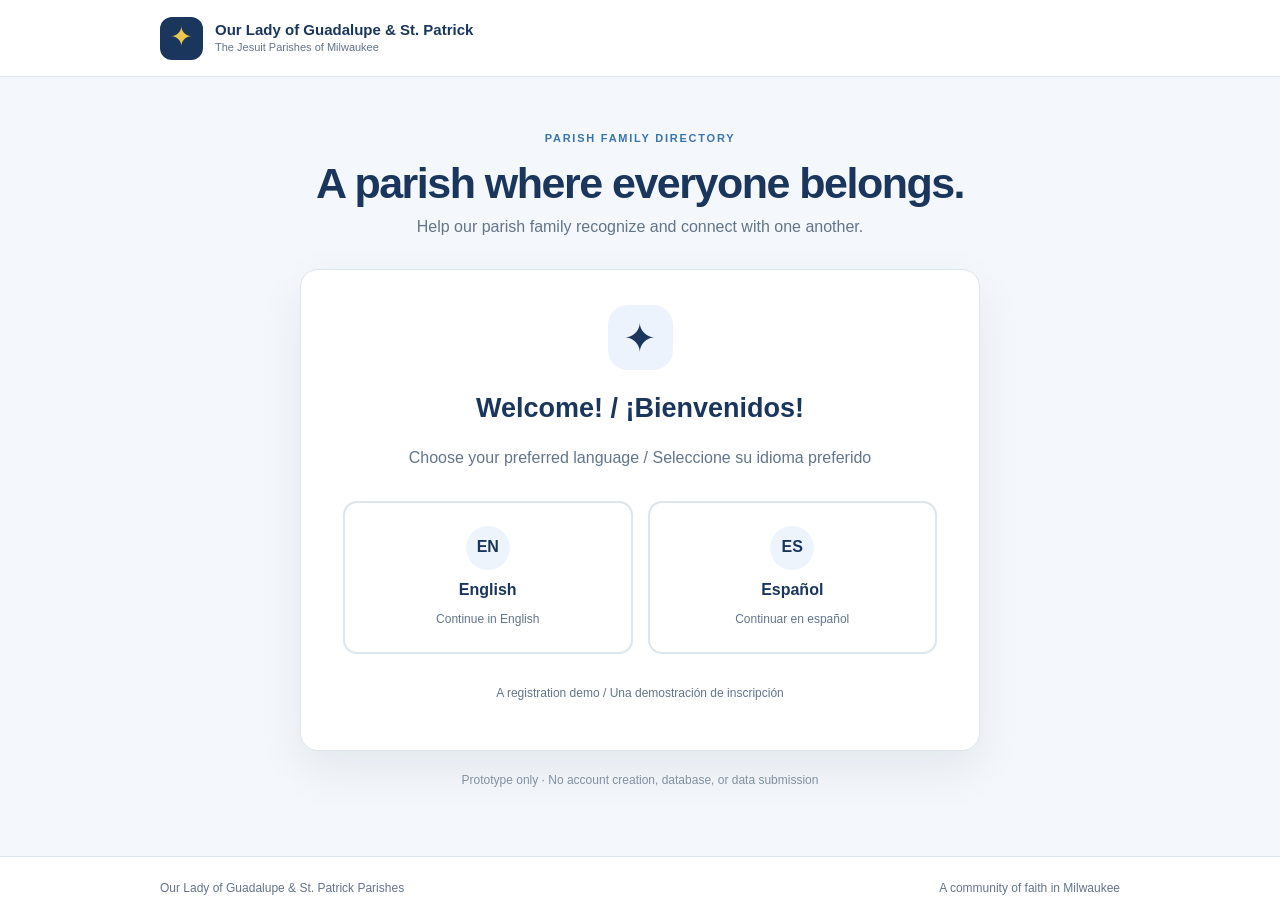
<file: directory/index.html>
<!DOCTYPE html>
<html lang="en">
 <head>
  <meta charset="utf-8"/>
  <meta content="width=device-width, initial-scale=1" name="viewport"/>
  <title>
   Parish Family Directory | Our Lady of Guadalupe &amp; St. Patrick
  </title>
  <link href="css/directory.css" rel="stylesheet"/>
  <script defer="" src="js/directory.js">
  </script>
 </head>
 <body>
  <header class="site-header">
   <div class="container header-content">
    <a class="brand" href="../index.html">
     <span class="brand-symbol">
      ✦
     </span>
     <span>
      <strong>
       Our Lady of Guadalupe &amp; St. Patrick
      </strong>
      <small data-i18n="parishes">
       The Jesuit Parishes of Milwaukee
      </small>
     </span>
    </a>
    <button class="language-toggle" hidden="" id="language-toggle" type="button">
    </button>
   </div>
  </header>
  <main class="container main-area">
   <div class="intro">
    <span class="eyebrow" data-i18n="eyebrow">
     PARISH FAMILY DIRECTORY
    </span>
    <h1 data-i18n="heading">
     A parish where everyone belongs.
    </h1>
    <p data-i18n="tagline">
     Help our parish family recognize and connect with one another.
    </p>
   </div>
   <section aria-labelledby="language-title" class="panel language-screen" id="language-screen">
    <div class="welcome-mark">
     ✦
    </div>
    <h2 id="language-title">
     Welcome! / &iexcl;Bienvenidos!
    </h2>
    <p>
     Choose your preferred language / Seleccione su idioma preferido
    </p>
    <div class="language-options">
     <button class="language-option" data-language="en" type="button">
      <span class="language-icon">
       EN
      </span>
      <strong>
       English
      </strong>
      <small>
       Continue in English
      </small>
     </button>
     <button class="language-option" data-language="es" type="button">
      <span class="language-icon">
       ES
      </span>
      <strong>
       Espa&ntilde;ol
      </strong>
      <small>
       Continuar en espa&ntilde;ol
      </small>
     </button>
    </div>
    <p class="aside">
     A registration demo / Una demostraci&oacute;n de inscripci&oacute;n
    </p>
   </section>
   <section aria-label="Family registration" class="panel registration" hidden="" id="registration">
    <div class="progress-header">
     <span id="step-label">
      Step 1 of 4
     </span>
     <span class="demo-label" data-i18n="demo">
      DEMO &middot; NOT SUBMITTED
     </span>
    </div>
    <div aria-hidden="true" class="progress-track" id="progress-track">
     <span>
     </span>
     <span>
     </span>
     <span>
     </span>
     <span>
     </span>
    </div>
    <form id="directory-form" novalidate="">
     <div class="step" data-step="0">
      <div class="step-heading">
       <span class="step-kicker" data-i18n="stepOneKicker">
        01 / HOUSEHOLD
       </span>
       <h2 data-i18n="stepOneTitle">
        Tell us about your family
       </h2>
       <p data-i18n="stepOneDesc">
        One account per family, managed by a primary adult. Individuals are welcome, too.
       </p>
      </div>
      <div class="form-grid">
       <label class="field wide">
        <span data-i18n="familyName">
         Family name *
        </span>
        <input autocomplete="off" data-placeholder="familyPlaceholder" id="family" maxlength="80" placeholder="e.g., Bautch Family" required=""/>
       </label>
       <label class="field">
        <span data-i18n="firstName">
         Primary adult's first name *
        </span>
        <input autocomplete="given-name" id="first-name" maxlength="60" required=""/>
       </label>
       <label class="field">
        <span data-i18n="lastName">
         Primary adult's last name *
        </span>
        <input autocomplete="family-name" id="last-name" maxlength="60" required=""/>
       </label>
       <div class="wide field">
        <span data-i18n="additionalAdults">
         Additional adults (optional)
        </span>
        <div class="adult-list" id="adults-list">
        </div>
        <button class="text-button" id="add-adult" type="button">
         <span aria-hidden="true">
          ＋
         </span>
         <span data-i18n="addAdult">
          Add another adult
         </span>
        </button>
       </div>
       <label class="field">
        <span data-i18n="emailRequired">
         Account email *
        </span>
        <input autocomplete="email" id="email" placeholder="name@example.com" required="" type="email"/>
        <p class="field-note" data-i18n="accountInfo">
       The email is for future sign-in and account notifications. No account is created in this demo.
      </p>
       </label>
       <label class="field">
        <span data-i18n="phone">
         Phone number (optional)
        </span>
        <input autocomplete="tel" id="phone" placeholder="(414) 555-0123" type="tel"/>
       </label>
      </div>
      <details class="address-details">
       <summary data-i18n="addressSummary">
        Mailing address (optional)
       </summary>
       <p class="field-note" data-i18n="addressHelp">
        For parish staff. Your full address is only shown to other approved members if you choose to share it.
       </p>
       <div class="form-grid">
        <label class="field wide">
         <span data-i18n="street">
          Street address
         </span>
         <input autocomplete="address-line1" id="street" maxlength="120"/>
        </label>
        <label class="field wide">
         <span data-i18n="unit">
          Apartment / Unit
         </span>
         <input autocomplete="address-line2" id="unit" maxlength="50"/>
        </label>
        <label class="field">
         <span data-i18n="city">
          City
         </span>
         <input autocomplete="address-level2" id="city" maxlength="70"/>
        </label>
        <label class="field">
         <span data-i18n="state">
          State
         </span>
         <input autocomplete="address-level1" id="state" maxlength="40"/>
        </label>
        <label class="field">
         <span data-i18n="zip">
          ZIP code
         </span>
         <input autocomplete="postal-code" id="zip" maxlength="15"/>
        </label>
       </div>
      </details>
     </div>
     <div class="step" data-step="1" hidden="">
      <div class="step-heading">
       <span class="step-kicker" data-i18n="stepTwoKicker">
        02 / COMMUNITY
       </span>
       <h2 data-i18n="stepTwoTitle">
        Your parish community
       </h2>
       <p data-i18n="stepTwoDesc">
        Help people find you at Mass and through the ministries you love.
       </p>
      </div>
      <fieldset class="choice-fieldset">
       <legend data-i18n="parishQuestion">
        Which parish do you attend? *
       </legend>
       <label class="radio-row">
        <input name="parish" required="" type="radio" value="patrick"/>
        <span data-i18n="patrick">
         St. Patrick's
        </span>
       </label>
       <label class="radio-row">
        <input name="parish" type="radio" value="guadalupe"/>
        <span data-i18n="guadalupe">
         Our Lady of Guadalupe
        </span>
       </label>
       <label class="radio-row">
        <input name="parish" type="radio" value="both"/>
        <span data-i18n="both">
         Both parishes
        </span>
       </label>
      </fieldset>
      <label class="field">
       <span data-i18n="massQuestion">
        Usual Mass time (optional)
       </span>
       <select id="mass">
        <option data-i18n="massSelect" value="">
         Select a Mass time
        </option>
       </select>
       <small data-i18n="massNote">
        These are placeholders until we confirm each parish's actual schedule.
       </small>
      </label>
      <fieldset class="choice-fieldset">
       <legend data-i18n="ministriesQuestion">
        Ministry involvement for each adult (optional)
       </legend>
       <p class="field-note" data-i18n="ministriesNote">
        Select each adult's current Mass ministry roles.
       </p>
       <div id="adult-ministries">
       </div>
      </fieldset>
      <label class="check-row checkbox-card">
       <input id="volunteer" type="checkbox"/>
       <span data-i18n="volunteer">
        Our household is willing to help provide rides to Mass or parish events.
       </span>
      </label>
     </div>
     <div class="step" data-step="2" hidden="">
      <div class="step-heading">
       <span class="step-kicker" data-i18n="stepThreeKicker">
        03 / PHOTO &amp; PRIVACY
       </span>
       <h2 data-i18n="stepThreeTitle">
        Put a face to your name
       </h2>
       <p data-i18n="stepThreeDesc">
        A photo helps neighbors recognize each other at church. It's optional, but we'd love to see you!
       </p>
      </div>
      <div class="photo-upload">
       <div class="photo-preview" id="photo-preview">
        <span aria-hidden="true">
         ◉
        </span>
        <small data-i18n="photoPlaceholder">
         Your photo here
        </small>
       </div>
       <div class="photo-copy">
        <strong data-i18n="photoTitle">
         Add a family photo
        </strong>
        <p data-i18n="photoNote">
         Choose a JPG, PNG, or WebP image, up to 5 MB. This demo only previews the photo on your device.
        </p>
        <label class="upload-button" data-i18n="choosePhoto" for="photo">
         Choose photo
        </label>
        <input accept="image/jpeg,image/png,image/webp" hidden="" id="photo" type="file"/>
        <button class="text-button" data-i18n="removePhoto" hidden="" id="remove-photo" type="button">
         Remove photo
        </button>
       </div>
      </div>
      <div class="privacy-explainer">
       <strong data-i18n="privateTitle">
        Private parish directory
       </strong>
       <p data-i18n="privateText">
        The directory is accessible only to approved, signed-in members of our two parishes&mdash;not visitors to the public church website. Authorized staff can access submitted details for parish administration.
       </p>
      </div>
      <fieldset class="choice-fieldset">
       <legend data-i18n="privacyTitle">
        What should other approved parishioners see?
       </legend>
       <p class="field-note" data-i18n="privacyNote">
        Names and parish affiliation appear in your listing. Choose whether to share the details below.
       </p>
       <label class="check-row">
        <input checked="" id="share-photo" type="checkbox"/>
        <span data-i18n="sharePhoto">
         Show our family photo, if uploaded
        </span>
       </label>
       <label class="check-row">
        <input id="share-email" type="checkbox"/>
        <span data-i18n="shareEmail">
         Show our email address
        </span>
       </label>
       <label class="check-row">
        <input id="share-phone" type="checkbox"/>
        <span data-i18n="sharePhone">
         Show our phone number
        </span>
       </label>
       <label class="check-row">
        <input id="share-address" type="checkbox"/>
        <span data-i18n="shareAddress">
         Share our complete mailing address
        </span>
       </label>
       <p class="field-note" data-i18n="addressAllOrNothing">
        Your address is shared in full or not at all. It is never shown or searchable in parts.
       </p>
      </fieldset>
      <div class="newsletter-box">
       <label class="check-row">
        <input id="newsletter" type="checkbox"/>
        <span data-i18n="newsletter">
         Yes, I'd like to subscribe to the parish email newsletter.
        </span>
       </label>
       <p data-i18n="newsletterNote">
        Optional and unchecked by default. No signup is sent in this demo.
       </p>
      </div>
     </div>
     <div class="step" data-step="3" hidden="">
      <div class="step-heading">
       <span class="step-kicker" data-i18n="stepFourKicker">
        04 / REVIEW
       </span>
       <h2 data-i18n="stepFourTitle">
        Review your registration
       </h2>
       <p data-i18n="stepFourDesc">
        Please check everything before sending a registration to parish staff.
       </p>
      </div>
      <div class="review-card">
       <div class="review-photo" id="review-photo">
        ◉
       </div>
       <div class="review-main">
        <span class="muted small" data-i18n="reviewFamily">
         FAMILY PROFILE
        </span>
        <h3 id="review-family">
         &mdash;
        </h3>
        <p id="review-adults">
         &mdash;
        </p>
       </div>
      </div>
      <div class="review-edit-links">
       <button data-edit-step="0" data-i18n="editFamily" type="button">
        Edit family
       </button>
       <button data-edit-step="1" data-i18n="editParish" type="button">
        Edit parish
       </button>
       <button data-edit-step="2" data-i18n="editPrivacy" type="button">
        Edit photo &amp; privacy
       </button>
      </div>
      <dl class="review-details" id="review-details">
      </dl>
      <label class="check-row checkbox-card">
       <input id="consent" type="checkbox"/>
       <span data-i18n="consent">
        I understand that my selected information would be shared with verified directory members after staff approval.
       </span>
      </label>
      <div class="approval-note">
       <strong data-i18n="approvalTitle">
        Staff approval required
       </strong>
       <p data-i18n="approvalDescription">
        New profiles won't appear in the directory until parish staff approves them.
       </p>
       <p data-i18n="approvalNext">
        In the real system, confirm your email, then staff reviews your registration during their regular dashboard checks. You&rsquo;ll receive an approval update by email.
       </p>
      </div>
     </div>
     <p class="error-message" hidden="" id="form-error" role="alert">
     </p>
     <div class="form-actions">
      <button class="button button-secondary" data-i18n="back" hidden="" id="back" type="button">
       Back
      </button>
      <button class="button button-primary" data-i18n="continue" id="next" type="button">
       Continue &rarr;
      </button>
      <button class="button button-primary" data-i18n="previewFinish" hidden="" id="finish" type="button">
       Finish demo &checkmark;
      </button>
     </div>
    </form>
   </section>
   <section class="panel complete" hidden="" id="complete">
    <div class="complete-icon">
     &checkmark;
    </div>
    <h2 data-i18n="completeTitle">
     Your demo is complete!
    </h2>
    <p data-i18n="completeDescription">
     This preview did not send or save your information. In the real directory, your registration will go to staff for approval.
    </p>
    <button class="button button-primary" data-i18n="restart" id="restart" type="button">
     Start again
    </button>
   </section>
   <p class="global-disclaimer" data-i18n="disclaimer">
    Prototype only &middot; No account creation, database, or data submission
   </p>
  </main>
  <footer class="site-footer">
   <div class="container">
    <span>
     Our Lady of Guadalupe &amp; St. Patrick Parishes
    </span>
    <span data-i18n="footer">
     A community of faith in Milwaukee
    </span>
   </div>
  </footer>
 </body>
</html>
</file>
<file: directory/css/directory.css>
:root{--navy:#1a365d;--blue:#2b6cb0;--ink:#26374a;--muted:#63758a;--line:#dde5ed;--bg:#f4f7fb;--white:#fff;--gold:#ecc94b;--shadow:0 18px 48px rgba(21,48,77,.07)}*{box-sizing:border-box}body{margin:0;background:var(--bg);color:var(--ink);font:16px/1.55 -apple-system,BlinkMacSystemFont,'Segoe UI',Roboto,Arial,sans-serif}button,input,select{font:inherit}button{cursor:pointer}button:focus-visible,input:focus-visible,select:focus-visible{outline:3px solid #78aee8;outline-offset:2px}[hidden]{display:none!important}.container{width:min(100% - 40px,960px);margin:auto}.site-header{background:#fff;border-bottom:1px solid var(--line)}.header-content{display:flex;align-items:center;justify-content:space-between;gap:15px;min-height:76px}.brand{display:flex;align-items:center;gap:12px;text-decoration:none;color:var(--navy)}.brand-symbol{display:grid;place-items:center;width:43px;height:43px;background:var(--navy);border-radius:12px;color:var(--gold);font-size:27px}.brand strong,.brand small{display:block}.brand strong{font-size:15px;line-height:1.3}.brand small{font-size:11px;color:var(--muted)}.language-toggle{background:white;border:1px solid var(--line);border-radius:8px;color:var(--navy);font-weight:700;padding:8px 12px}.main-area{padding:48px 0 55px}.intro{text-align:center;margin-bottom:29px}.eyebrow,.step-kicker{letter-spacing:.16em;font-size:11px;font-weight:800;color:#3975ad}.intro h1{margin:9px 0 7px;font-size:clamp(29px,5vw,43px);line-height:1.15;color:var(--navy);letter-spacing:-.035em}.intro p{margin:0;color:var(--muted)}.panel{background:var(--white);border:1px solid var(--line);border-radius:18px;box-shadow:var(--shadow);padding:35px 42px}.language-screen{text-align:center;max-width:680px;margin:auto}.welcome-mark{display:grid;place-items:center;background:#ecf3fc;color:var(--navy);border-radius:20px;width:65px;height:65px;font-size:40px;margin:0 auto 18px}.language-screen h2{font-size:27px;color:var(--navy);margin:0 0 8px}.language-screen p{color:var(--muted)}.language-options{display:grid;grid-template-columns:repeat(2,1fr);gap:15px;margin:30px 0}.language-option{background:#fff;border:2px solid var(--line);border-radius:14px;padding:23px 12px;display:flex;flex-direction:column;align-items:center;gap:8px;color:var(--navy);transition:background .2s,border-color .2s}.language-option:hover{background:#f1f7fe;border-color:var(--blue)}.language-icon{display:grid;place-items:center;width:44px;height:44px;background:#edf4fb;border-radius:50%;font-weight:800}.language-option small,.aside{font-size:12px;color:var(--muted)}.progress-header{display:flex;justify-content:space-between;align-items:center;gap:10px;color:var(--muted);font-size:13px;font-weight:700}.demo-label{color:#748ca7;font-size:10px;letter-spacing:.07em}.progress-track{display:grid;grid-template-columns:repeat(4,1fr);gap:8px;margin:13px 0 33px}.progress-track span{height:5px;background:#e7edf4;border-radius:20px}.progress-track span.active{background:#3275b2}.step-heading{margin-bottom:26px}.step-heading h2{margin:7px 0 8px;color:var(--navy);font-size:29px;line-height:1.2}.step-heading p{color:var(--muted);margin:0}.form-grid{display:grid;grid-template-columns:repeat(2,1fr);gap:22px}.wide{grid-column:1/-1}.field{display:flex;flex-direction:column;gap:8px;font-size:14px;font-weight:650;color:#354c64}.field input,.field select,.adult-row input{width:100%;border:1px solid #cbd6e2;background:#fff;border-radius:9px;padding:12px 13px;min-height:48px;color:var(--ink)}.field input::placeholder{color:#91a0ad}.field small,.field-note{font-size:12px;color:var(--muted);font-weight:400;margin:4px 0 0}.adult-list{display:flex;flex-direction:column;gap:9px}.adult-row{display:flex;gap:8px}.adult-row input{flex:1;min-width:0}.remove-adult{background:#f4f7fa;border:1px solid var(--line);border-radius:8px;padding:0 15px;color:var(--navy)}.text-button{border:0;background:transparent;color:var(--blue);font-weight:700;padding:8px 0;text-align:left;align-self:start}.choice-fieldset{border:0;padding:0;margin:0 0 25px}.choice-fieldset legend{font-weight:750;color:var(--navy);margin-bottom:12px}.radio-row,.check-row{display:flex;align-items:flex-start;gap:11px;cursor:pointer;padding:9px 0}.radio-row input,.check-row input{accent-color:var(--blue);width:18px;height:18px;flex-shrink:0;margin-top:3px}.checkbox-grid{display:grid;grid-template-columns:repeat(2,1fr);gap:0 12px}.checkbox-card,.newsletter-box{border:1px solid var(--line);background:#f8fafc;border-radius:11px;padding:14px 17px}.newsletter-box p{font-size:12px;color:var(--muted);margin:0 0 0 30px}.photo-upload{display:flex;align-items:center;gap:24px;padding:23px;border:1px dashed #a9bed2;border-radius:13px;background:#f9fbfd;margin-bottom:28px}.photo-preview{height:145px;width:145px;flex-shrink:0;display:flex;flex-direction:column;align-items:center;justify-content:center;gap:5px;background:#e8eff7;color:#65839f;border-radius:12px;overflow:hidden;text-align:center}.photo-preview span{font-size:47px;line-height:1}.photo-preview small{font-size:11px}.photo-preview img,.review-photo img{width:100%;height:100%;object-fit:cover}.photo-copy strong{color:var(--navy)}.photo-copy p{color:var(--muted);font-size:13px;margin:7px 0 14px}.upload-button{display:inline-flex;background:#fff;color:var(--navy);border:1px solid #b7c9dd;border-radius:8px;padding:9px 15px;font-size:13px;font-weight:750;cursor:pointer;margin-right:10px}.newsletter-box{margin-top:20px}.review-card{display:flex;gap:17px;align-items:center;background:#f7f9fc;border:1px solid var(--line);padding:18px;border-radius:12px}.review-photo{width:85px;height:85px;border-radius:9px;background:#e8eff7;color:#7190ae;display:grid;place-items:center;overflow:hidden;font-size:35px;flex-shrink:0}.review-main h3{font-size:22px;color:var(--navy);margin:2px 0}.review-main p{margin:0}.muted{color:var(--muted)}.small{font-size:11px;font-weight:800;letter-spacing:.1em}.review-details{margin:16px 0 22px}.review-details div{display:grid;grid-template-columns:1fr 1.6fr;padding:12px 2px;border-bottom:1px solid var(--line);gap:10px}.review-details dt{color:var(--muted);font-size:13px}.review-details dd{margin:0;font-weight:600;font-size:13px;text-align:right;overflow-wrap:anywhere}.approval-note{border-left:3px solid #3275b2;background:#f1f7fe;padding:14px 18px;margin-top:20px}.approval-note strong{color:var(--navy)}.approval-note p{margin:4px 0 0;font-size:13px;color:var(--muted)}.form-actions{display:flex;justify-content:space-between;margin-top:29px;border-top:1px solid var(--line);padding-top:22px;gap:12px}.button{border:1px solid transparent;padding:11px 20px;border-radius:9px;font-weight:750}.button-primary{background:var(--navy);color:white;margin-left:auto}.button-primary:hover{background:#285485}.button-secondary{background:#fff;color:var(--navy);border-color:var(--line)}.button:disabled{opacity:.5;cursor:not-allowed}.error-message{background:#fff1f1;border:1px solid #f0bcbc;color:#9a2929;border-radius:8px;padding:12px;font-size:13px;margin:20px 0 0}.complete{text-align:center}.complete-icon{margin:auto auto 15px;background:#e3f4e9;border-radius:50%;color:#236443;width:70px;height:70px;display:grid;place-items:center;font-size:40px}.complete h2{color:var(--navy)}.complete p{color:var(--muted);max-width:470px;margin:0 auto 24px}.global-disclaimer{text-align:center;color:#8090a1;font-size:12px;margin-top:20px}.site-footer{background:#fff;border-top:1px solid var(--line);color:var(--muted);font-size:12px;padding:22px 0}.site-footer .container{display:flex;justify-content:space-between;gap:10px;flex-wrap:wrap}@media(max-width:650px){.container{width:min(100% - 26px,960px)}.panel{padding:25px 20px}.main-area{padding-top:30px}.intro h1{font-size:30px}.form-grid{grid-template-columns:1fr;gap:18px}.wide{grid-column:auto}.step-heading h2{font-size:25px}.brand strong{font-size:12px}.brand small{font-size:10px}.brand-symbol{width:36px;height:36px}.language-options{gap:8px}.language-option{padding:18px 6px}.photo-upload{flex-direction:column;align-items:flex-start}.photo-preview{height:175px;width:100%}.checkbox-grid{grid-template-columns:1fr}.review-details div{grid-template-columns:1fr 1fr}.demo-label{font-size:9px}}

/* Registration v2 additions */
.address-details{margin-top:22px;border:1px solid var(--line);border-radius:12px;background:#fafcfe;padding:0 18px 15px}
.address-details summary{padding:16px 0;color:var(--navy);font-weight:700;cursor:pointer}
.address-details .form-grid{margin-top:14px}
.privacy-explainer{background:#eaf3fb;border:1px solid #c7deef;border-radius:12px;padding:16px 18px;margin:0 0 20px}
.privacy-explainer strong{color:var(--navy)}
.privacy-explainer p{margin:8px 0 0;font-size:.93rem}
.adult-ministry{border:1px solid var(--line);border-radius:12px;padding:16px;margin:12px 0}
.adult-ministry h3{font-size:1rem;color:var(--navy);margin:0 0 12px}
.review-edit-links{display:flex;gap:10px;flex-wrap:wrap;margin:16px 0}
.review-edit-links button{background:#fff;color:var(--blue);border:1px solid #c3d6ea;padding:8px 12px;border-radius:8px;font-weight:600}
.review-edit-links button:hover{background:#edf6ff}
</file>
